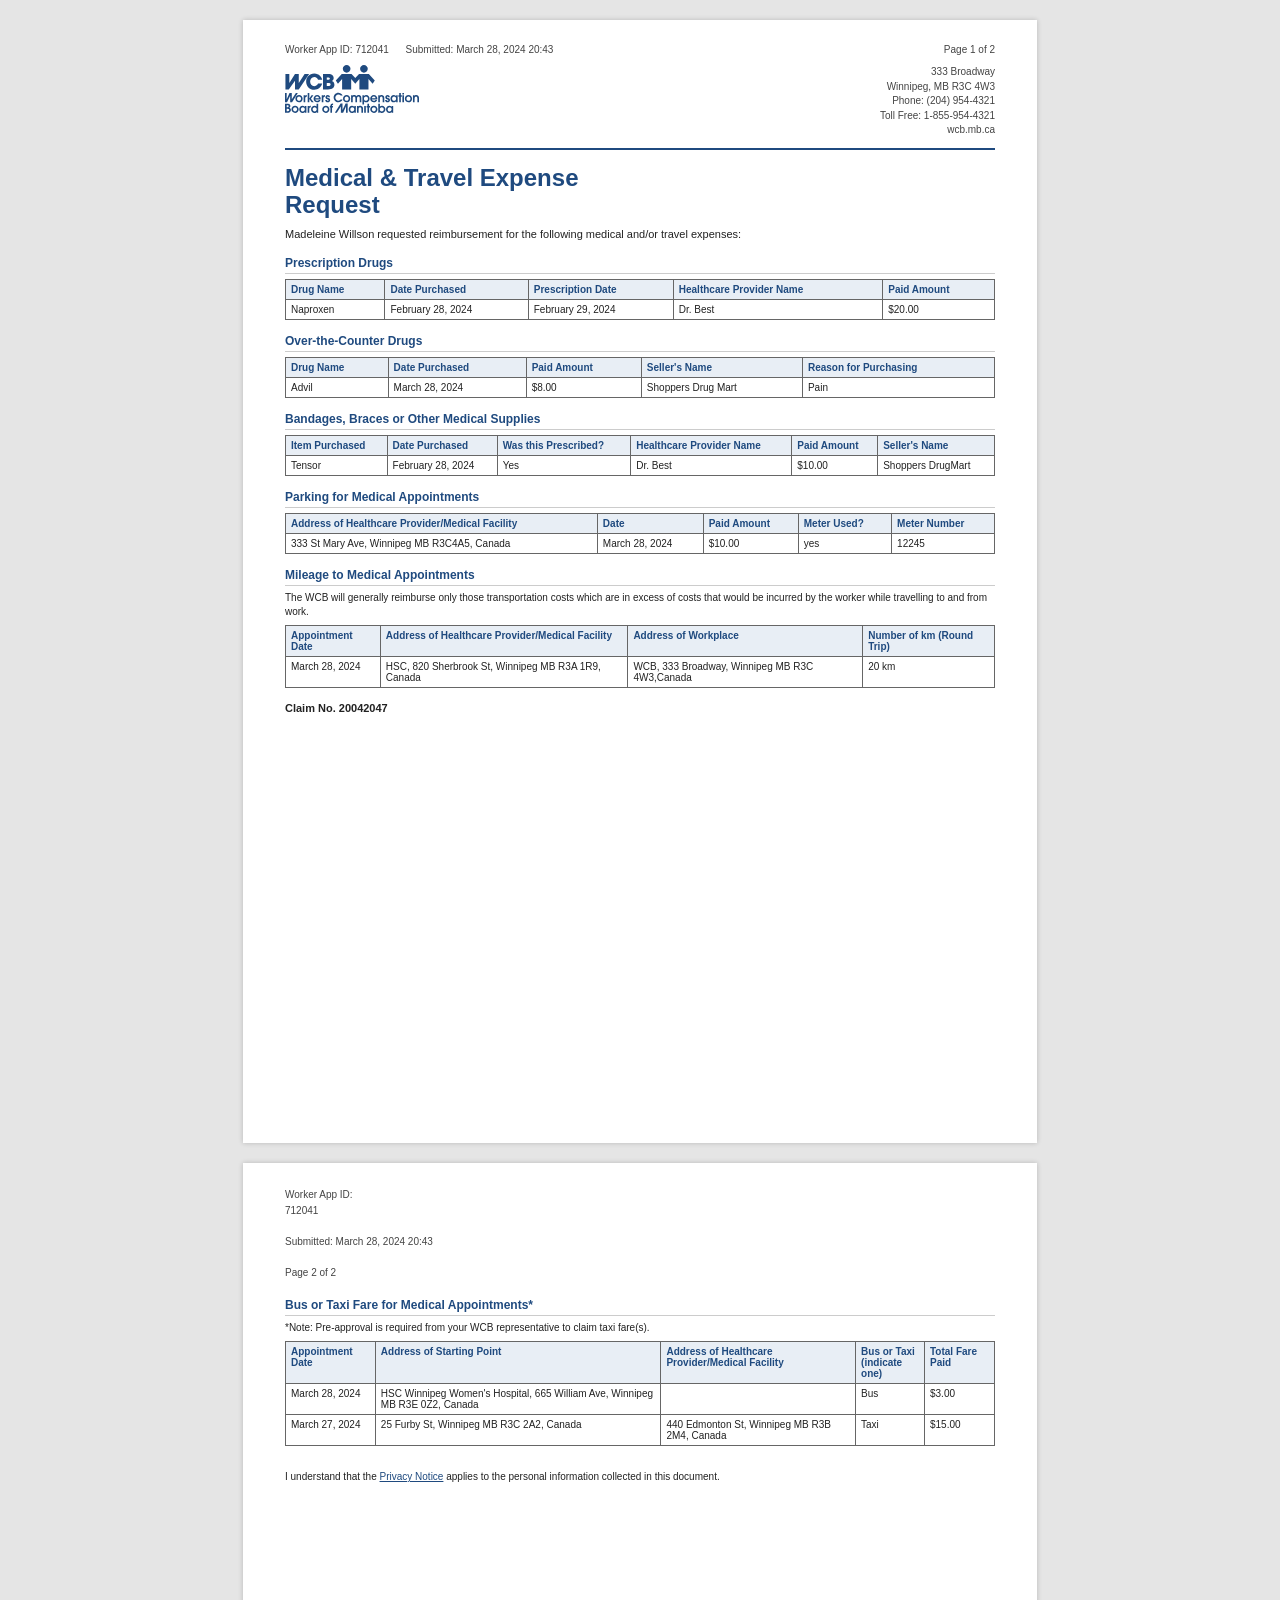
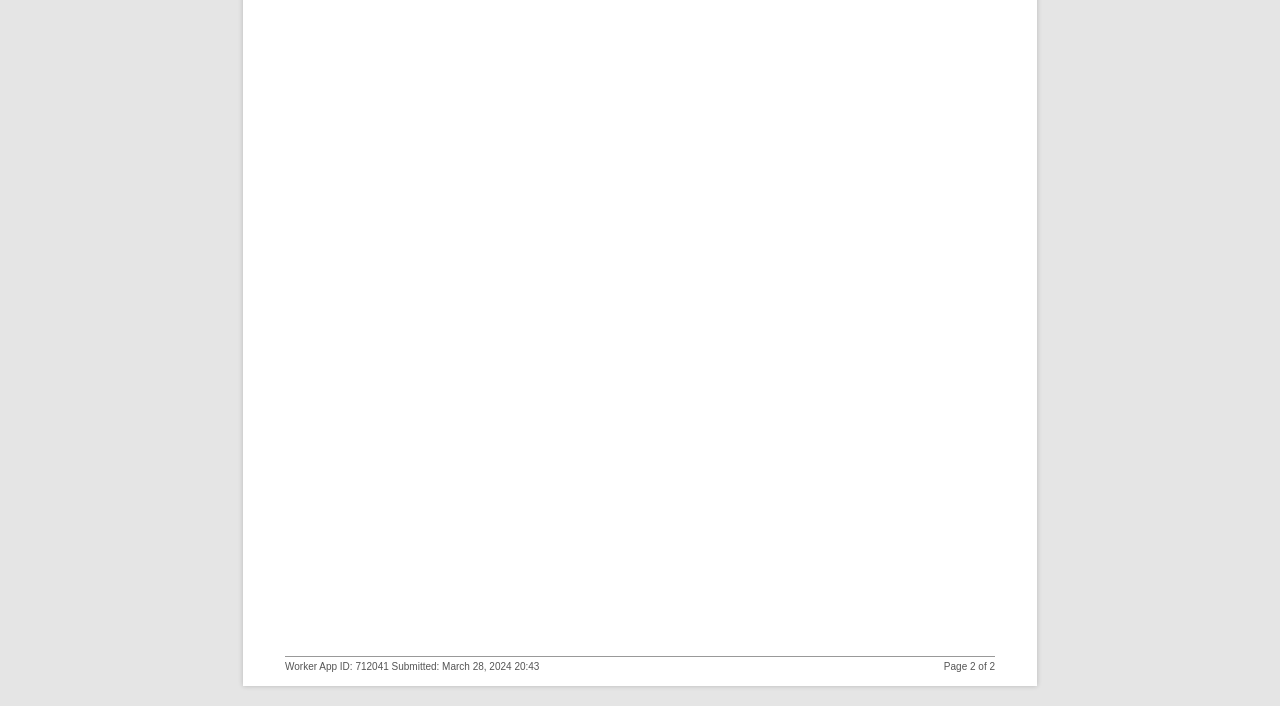
<file: exercise-1/index.html>
<!DOCTYPE html>
<html lang="en">
<head>
    <meta charset="UTF-8">
    <meta name="viewport" content="width=device-width, initial-scale=1.0">
    <title>Medical & Travel Expense Request</title>
    <link rel="stylesheet" href="style.css">
</head>
<body>

    <div id="app"></div>

    <script src="script.js"></script>
</body>
</html>
</file>
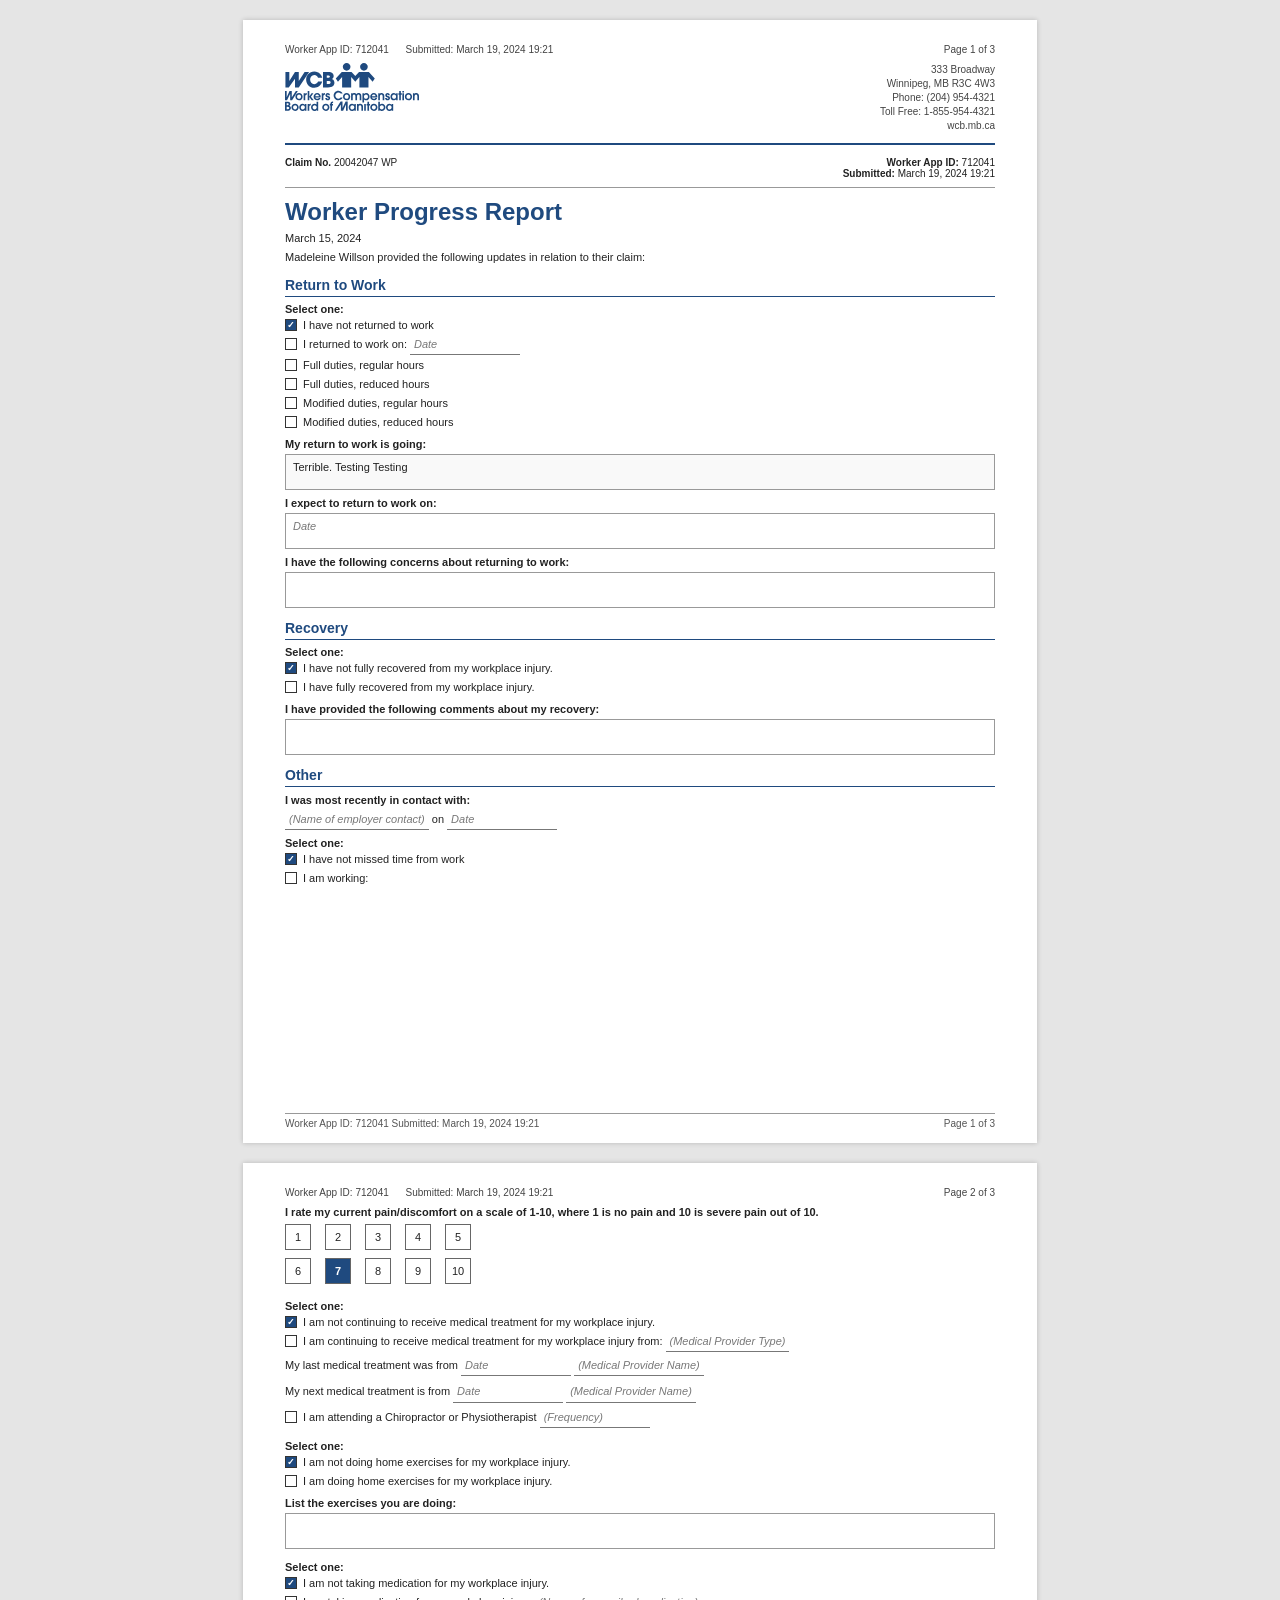
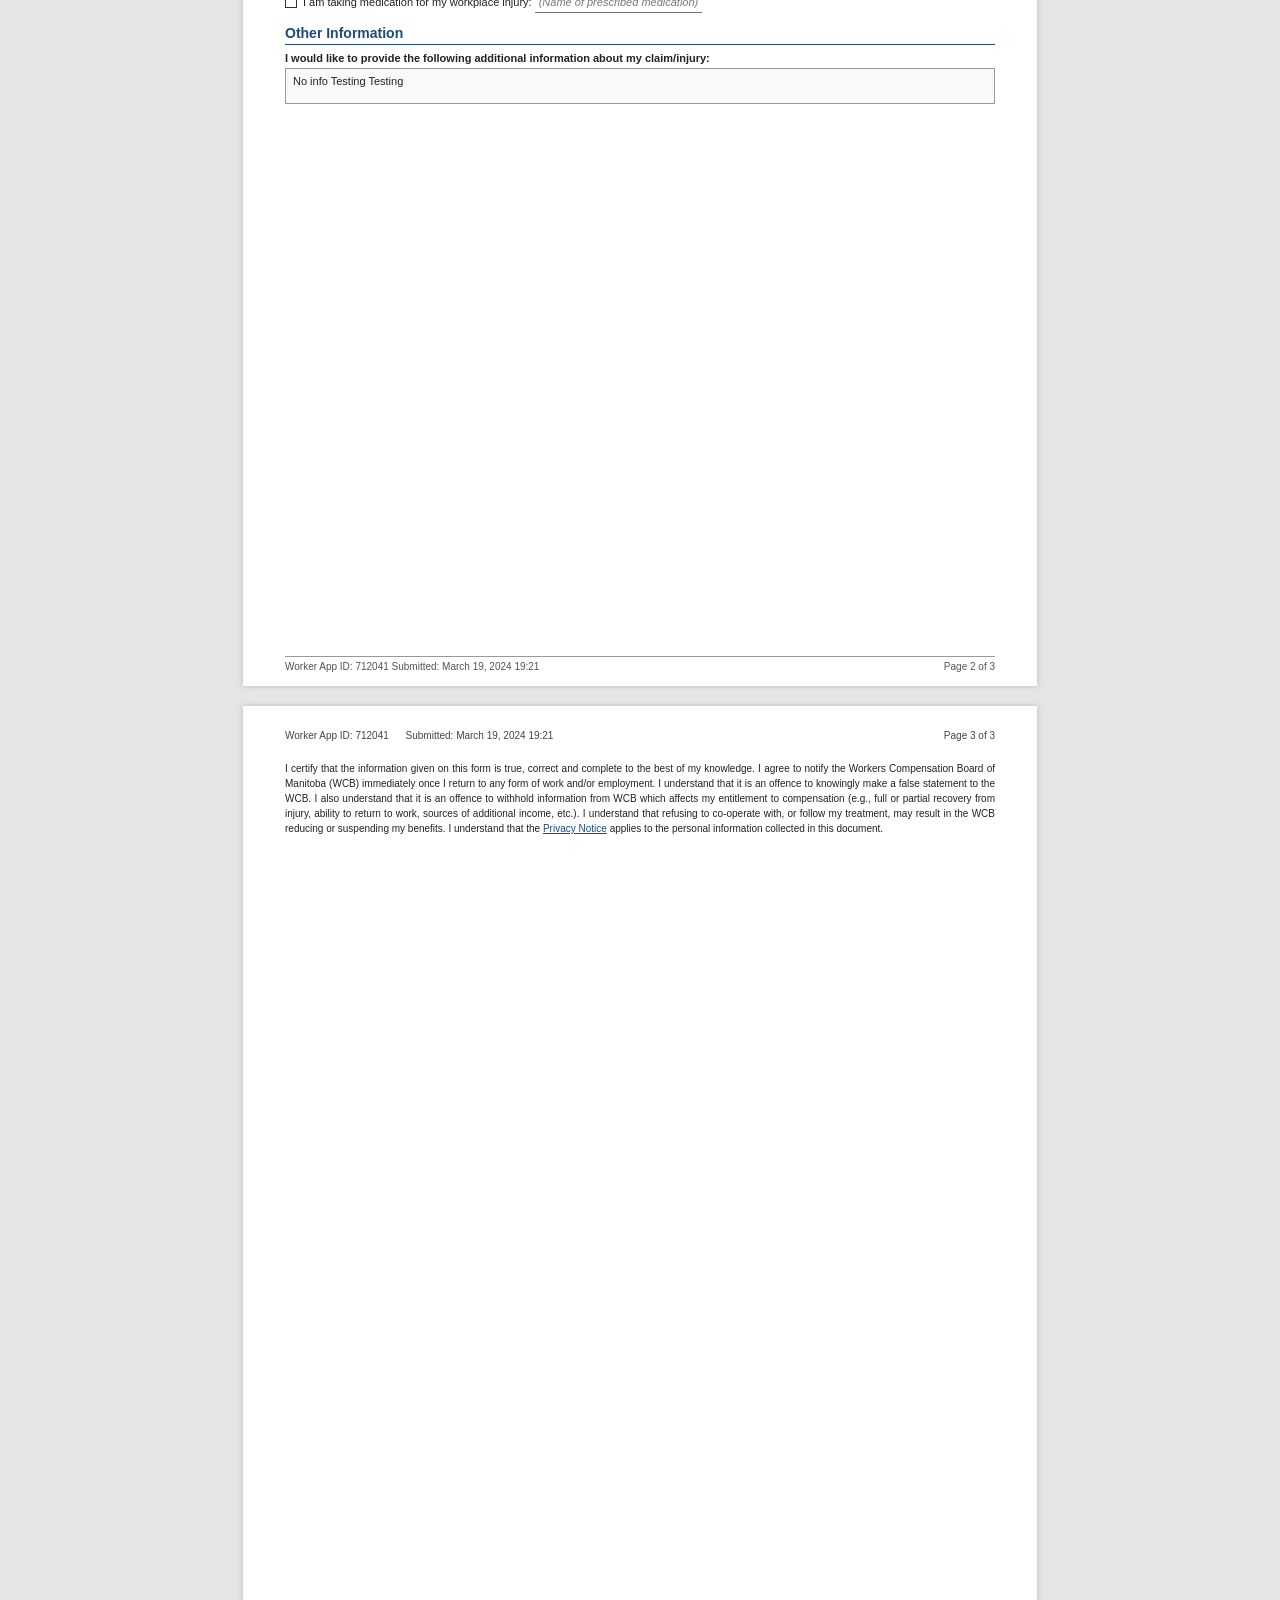
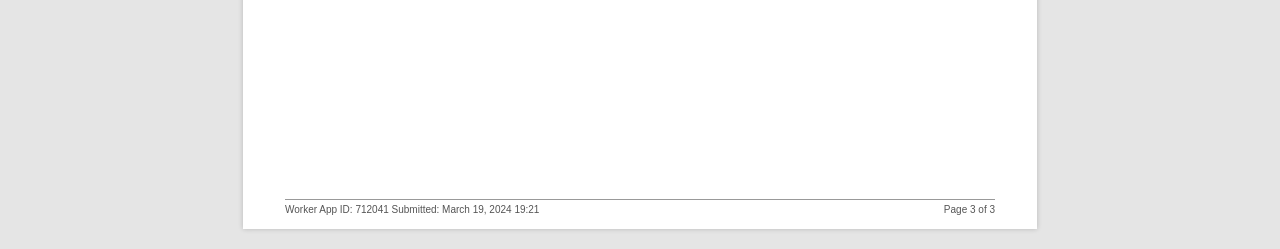
<file: exercise-2/index.html>
<!DOCTYPE html>
<html lang="en">
<head>
    <meta charset="UTF-8">
    <meta name="viewport" content="width=device-width, initial-scale=1.0">
    <title>Worker Progress Report</title>
    <link rel="stylesheet" href="style.css">
</head>

<body>

<div id="app"></div>

<script src="script.js"></script>

</body>
</html>
</file>
<file: exercise-1/style.css>
* {
    box-sizing: border-box;
}

body {
    margin: 0;
    background: #e5e5e5;
    font-family: Arial, Helvetica, sans-serif;
    font-size: 11px;
    color: #222;
}

.page {
    width: 794px;
    min-height: 1123px;
    background: white;
    margin: 20px auto;
    padding: 24px 42px 48px;
    position: relative;
    box-shadow: 0 0 5px rgba(0, 0, 0, 0.2);
}

.top-meta {
    display: flex;
    justify-content: space-between;
    align-items: flex-start;
    font-size: 10px;
    color: #444;
    margin-bottom: 10px;
}

.top-meta .meta-left span {
    margin-right: 14px;
}

.top-meta-stacked {
    font-size: 10px;
    color: #444;
    margin-bottom: 18px;
    line-height: 1.55;
}

.header {
    display: flex;
    justify-content: space-between;
    align-items: flex-start;
    border-bottom: 2px solid #1f4a7f;
    padding-bottom: 10px;
    margin-bottom: 14px;
}

.logo {
    height: 48px;
    width: auto;
    display: block;
}

.contact {
    color: #444;
    line-height: 1.45;
    font-size: 10px;
    text-align: right;
}

.title {
    font-size: 24px;
    font-weight: bold;
    line-height: 1.15;
    color: #1f4a7f;
    margin: 10px 0 8px;
}

.description {
    margin: 0 0 12px;
    line-height: 1.4;
}

h2 {
    font-size: 12px;
    font-weight: bold;
    color: #1f4a7f;
    margin: 14px 0 5px;
    padding-bottom: 3px;
    border-bottom: 1px solid #ccc;
}

.note {
    margin: 0 0 6px;
    line-height: 1.4;
    font-size: 10px;
}

table {
    width: 100%;
    border-collapse: collapse;
    margin-bottom: 2px;
    font-size: 10px;
}

th,
td {
    border: 1px solid #666;
    padding: 4px 5px;
    text-align: left;
    vertical-align: top;
}

th {
    background: #e8eef5;
    font-weight: bold;
    color: #1f4a7f;
}

.claim-no {
    margin-top: 14px;
    font-size: 11px;
    font-weight: bold;
}

.small-text {
    margin-top: 24px;
    font-size: 10px;
    line-height: 1.45;
}

.small-text a {
    color: #1f4a7f;
    text-decoration: underline;
}

.footer {
    position: absolute;
    bottom: 14px;
    left: 42px;
    right: 42px;
    border-top: 1px solid #999;
    padding-top: 4px;
    display: flex;
    justify-content: space-between;
    color: #555;
    font-size: 10px;
}

.page-break {
    page-break-before: always;
}

@media print {
    body {
        background: white;
    }

    .page {
        margin: 0;
        box-shadow: none;
        page-break-after: always;
    }
}
</file>
<file: exercise-2/style.css>
* {
    box-sizing: border-box;
}

body {
    margin: 0;
    background: #e5e5e5;
    font-family: Arial, Helvetica, sans-serif;
    font-size: 11px;
    color: #222;
}

.page {
    width: 794px;
    min-height: 1123px;
    background: white;
    margin: 20px auto;
    padding: 24px 42px 48px;
    position: relative;
    box-shadow: 0 0 5px rgba(0, 0, 0, 0.2);
}

.top-meta {
    display: flex;
    justify-content: space-between;
    align-items: flex-start;
    font-size: 10px;
    color: #444;
    margin-bottom: 8px;
}

.top-meta .meta-left span {
    margin-right: 14px;
}

.header {
    display: flex;
    justify-content: space-between;
    align-items: flex-start;
    border-bottom: 2px solid #1f4a7f;
    padding-bottom: 10px;
    margin-bottom: 12px;
}

.logo {
    height: 48px;
    width: auto;
    display: block;
}

.contact {
    color: #444;
    line-height: 1.4;
    font-size: 10px;
    text-align: right;
}

.title {
    font-size: 24px;
    font-weight: bold;
    color: #1f4a7f;
    margin: 10px 0 6px;
}

.report-date {
    margin-bottom: 6px;
}

.intro {
    margin: 0 0 10px;
    line-height: 1.4;
}

.info {
    border-bottom: 1px solid #999;
    padding-bottom: 8px;
    margin-bottom: 6px;
    display: flex;
    justify-content: space-between;
    align-items: flex-start;
    font-size: 10px;
}

.info-right {
    text-align: right;
}

.section {
    margin-top: 12px;
}

.section-title {
    font-size: 14px;
    font-weight: bold;
    color: #1f4a7f;
    border-bottom: 1px solid #1f4a7f;
    padding-bottom: 3px;
    margin-bottom: 6px;
}

.select-one {
    font-weight: bold;
    margin: 5px 0 3px;
}

.question {
    font-weight: bold;
    margin: 7px 0 4px;
}

.pain-question {
    margin-top: 4px;
}

.option {
    display: flex;
    align-items: flex-start;
    gap: 6px;
    margin: 3px 0;
    line-height: 1.45;
}

.checkbox {
    width: 12px;
    height: 12px;
    border: 1px solid #333;
    flex-shrink: 0;
    margin-top: 1px;
    background: white;
}

.checkbox.checked {
    background: #1f4a7f;
    position: relative;
}

.checkbox.checked::after {
    content: "✓";
    color: white;
    font-size: 9px;
    font-weight: bold;
    position: absolute;
    top: -1px;
    left: 1px;
    line-height: 12px;
}

.option-text {
    flex: 1;
}

.box {
    border: 1px solid #999;
    min-height: 36px;
    padding: 6px 7px;
    margin-top: 3px;
    margin-bottom: 5px;
}

.filled-box {
    background: #f9f9f9;
}

.placeholder-box {
    color: #777;
    font-style: italic;
}

.empty-box {
    min-height: 36px;
}

.contact-line,
.treatment-line {
    margin: 5px 0 7px;
    line-height: 1.6;
}

.field-inline {
    display: inline-block;
    border-bottom: 1px solid #777;
    min-width: 110px;
    padding: 0 4px 1px;
    color: #555;
}

.field-inline.filled {
    color: #222;
    border-bottom-color: #999;
    font-style: normal;
}

.field-inline.placeholder {
    color: #777;
    font-style: italic;
}

.pain {
    margin: 6px 0 16px;
}

.pain-row {
    display: flex;
    gap: 14px;
    margin-bottom: 8px;
}

.pain-row span {
    border: 1px solid #666;
    width: 26px;
    height: 26px;
    display: flex;
    align-items: center;
    justify-content: center;
    font-size: 11px;
}

.selected {
    background: #1f4a7f;
    color: white;
    font-weight: bold;
    border-color: #1f4a7f;
}

.footer {
    position: absolute;
    bottom: 14px;
    left: 42px;
    right: 42px;
    border-top: 1px solid #999;
    padding-top: 4px;
    display: flex;
    justify-content: space-between;
    color: #555;
    font-size: 10px;
}

.certification {
    font-size: 10px;
    line-height: 1.5;
    margin-top: 20px;
}

.certification p {
    margin: 0;
    text-align: justify;
}

.certification a {
    color: #1f4a7f;
    text-decoration: underline;
}

.page-break {
    page-break-before: always;
}

@media print {
    body {
        background: white;
    }

    .page {
        margin: 0;
        box-shadow: none;
        page-break-after: always;
    }
}
</file>
